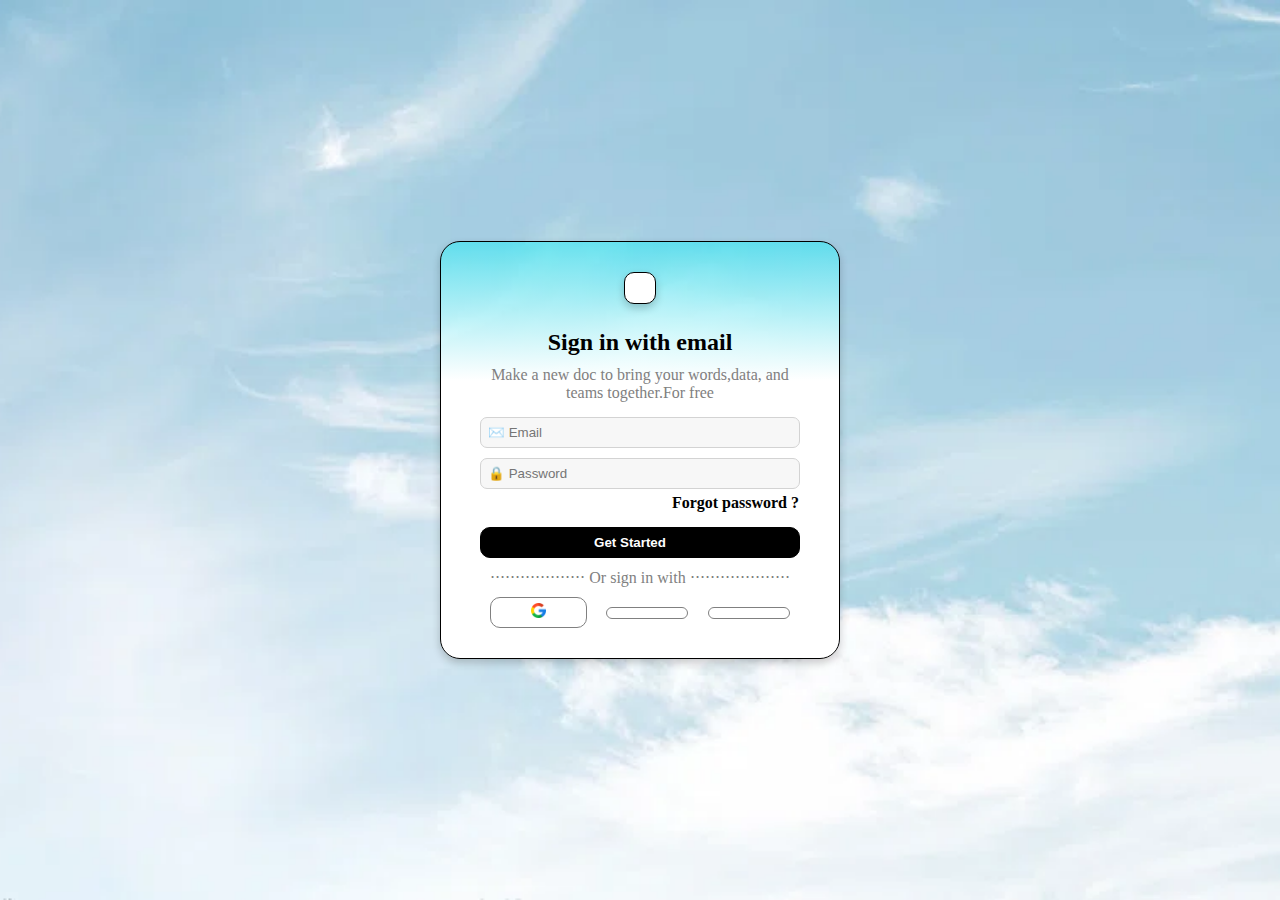
<file: index.html>
<!DOCTYPE html>
<html lang="en">

<head>
    <meta charset="UTF-8">
    <meta name="viewport" content="width=device-width, initial-scale=1.0">
    <title>Document</title>
    <link rel="stylesheet" href="./style.css">
    <link rel="stylesheet" href="https://cdnjs.cloudflare.com/ajax/libs/font-awesome/6.6.0/css/all.min.css"
        integrity="sha512-Kc323vGBEqzTmouAECnVceyQqyqdsSiqLQISBL29aUW4U/M7pSPA/gEUZQqv1cwx4OnYxTxve5UMg5GT6L4JJg=="
        crossorigin="anonymous" referrerpolicy="no-referrer" />
</head>

<body>
    <div class="main">
        <div class="container">
            <div class="right">
                <i class="fa-solid fa-right-to-bracket"></i>
            </div>
            <div>
                <h2>Sign in with email</h2>
                <p>Make a new doc to bring your words,data, and teams together.For free</p>
            </div>
            <div class="labels">
                <form>
                    <label>
                        <input type="email" class="email" placeholder="✉️ Email" required>
                    </label>
                    <label>
                        <input type="password" class="pass" placeholder="🔒 Password" required>
                    </label>
                </form>
                <a href=""> Forgot password ?</a>
            </div>
            <div class="btn secret">
                <button><a href="http://127.0.0.1:5500/2index.html" style="color: white;" class="get">Get Started</a></button>
            </div>
            <div>
                <p>⋅⋅⋅⋅⋅⋅⋅⋅⋅⋅⋅⋅⋅⋅⋅⋅⋅⋅⋅ Or sign in with ⋅⋅⋅⋅⋅⋅⋅⋅⋅⋅⋅⋅⋅⋅⋅⋅⋅⋅⋅⋅</p>
            </div>
            <div class="socialMedia">
                <div class="google">
                    <img src="./google.png" alt="" style="width: 15px; height: 15px;">
                </div>
                <div class="fb">
                    <i class="fa-brands fa-facebook" style="color: #1565a2;"></i>
                </div>
                <div class="apple">
                    <i class="fa-brands fa-apple"></i>
                </div>
            </div>
        </div>
    </div>



    <script src="./script.js"></script>
</body>

</html>
</file>
<file: style.css>
* {
    margin: 0;
    padding: 0;
    box-sizing: border-box;
}
body{
    background-image: url(./cloud.webp);
    background-position: center;
    background-repeat: no-repeat;
    background-size: cover;
}
.main {
    display: flex;
    justify-content: center;
    align-items: center;
    height: 100vh;
}

.container {
    border: 1px solid black;
    border-radius: 20px;
    width: 400px;
    display: flex;
    flex-direction: column;
    align-items: center;
    padding-block: 30px; 
    padding-inline: 20px;
    height: calc(100vh-50px);
    background: linear-gradient( #02f4fc6a,#ffffff, #ffffff, #ffffff);
    text-align: center;
    box-shadow: 0 4px 8px rgba(0, 0, 0, 0.2);
}
.right{
    border: 1px solid black;
    border-radius: 10px;
    box-shadow: 0 4px 8px rgba(0, 0, 0, 0.2);
    padding: 15px;
    margin-bottom: 25px;
    background-color: white;
}
.right i{
    font-size: 20px;
}
.labels{
    display: flex;
    flex-direction: column;
    padding-block: 15px;
}
input{
    width: 320px;
    padding: 7px;
    border: 1px solid lightgray;
    background-color: rgba(243, 242, 242, 0.63);
    border-radius: 7px;
}
.pass{
    margin-top: 10px;
}
a{
    text-decoration: none;
    color: black;
    font-weight: 600;
    text-align: end;
    padding-right: 20px;
    padding-top: 5px;
}
p{
    color: gray;
    width: 300px;
    padding-top: 10px;

}
button{
    padding: 7px;
    font-weight: 400;
    width: 320px;
    border: 1px solid black;
    border-radius: 10px;
    background-color: black;
    color: white;
    cursor: pointer;
}
.socialMedia{
    padding-top: 10px;
    width: 320px;
    display: flex;
    flex-direction: row;
    align-items: center;
    justify-content: space-around;
}
.google, .fb, .apple{
    border: 1px solid gray;
    border-radius: 10px;
    padding-block: 5px;
    padding-inline: 40px;   
    cursor: pointer;
}
.fb{
    font-size: 16px;
}
.apple{
    font-size: 17px;
}
</file>
